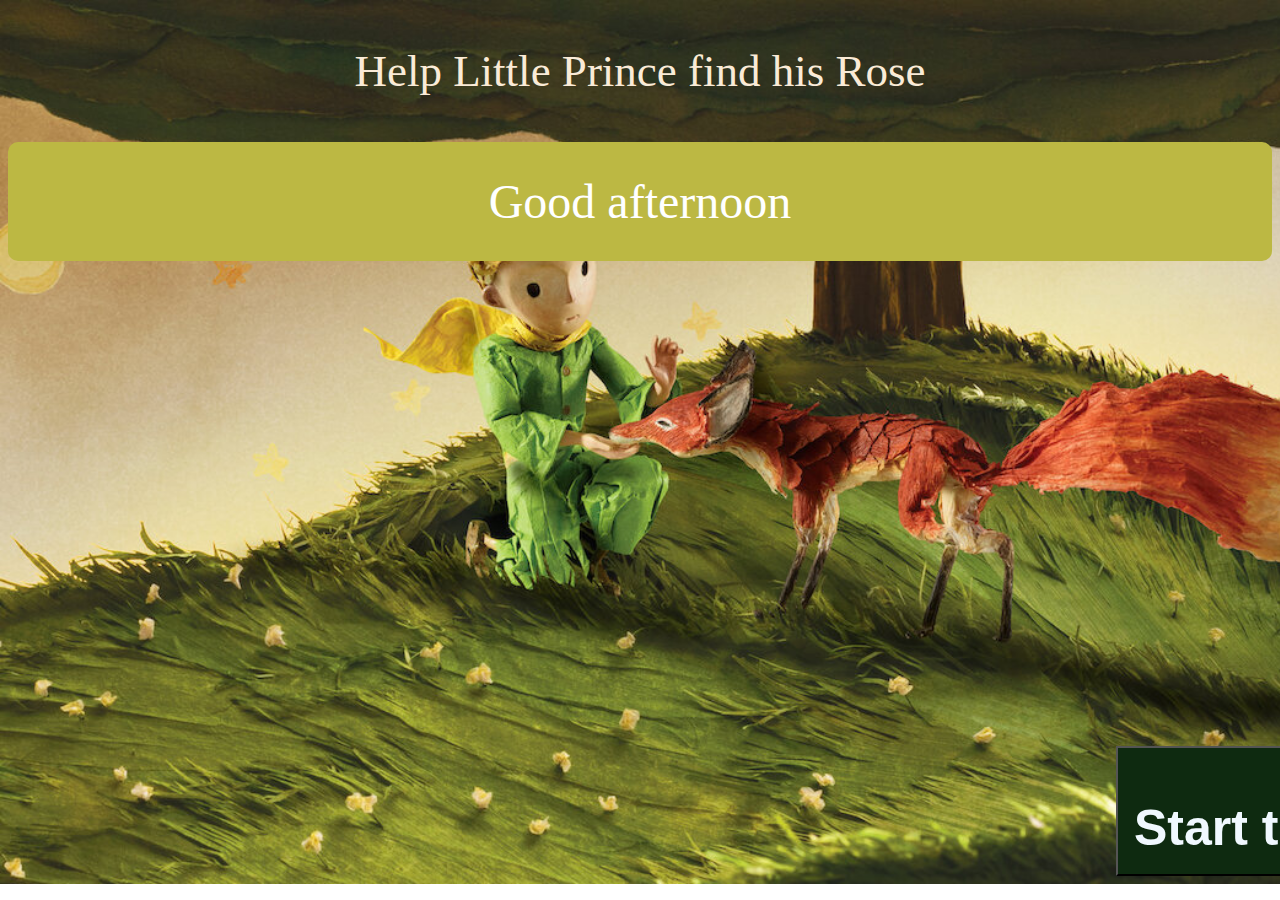
<file: index.html>
<!DOCTYPE html>
<html lang="en">
<head>
    <meta charset="UTF-8">
    <meta http-equiv="X-UA-Compatible" content="IE=edge">
    <meta name="viewport" content="width=device-width, initial-scale=1.0">
    <link rel="stylesheet" href="main.css"/>
    <title>Landing page</title>
</head>
<body>
    <div class="name">
        <p class="name">
            Help Little Prince find his Rose
        </p>
        <div id="greeting"></div>
    </div>
   <div class="button"> <a href="contact1.html">
        <button class="start"><p class="text">Start the game!</p></button>
    </a></div>

    <script src="case10.js"></script>
</body>
</html>
</file>
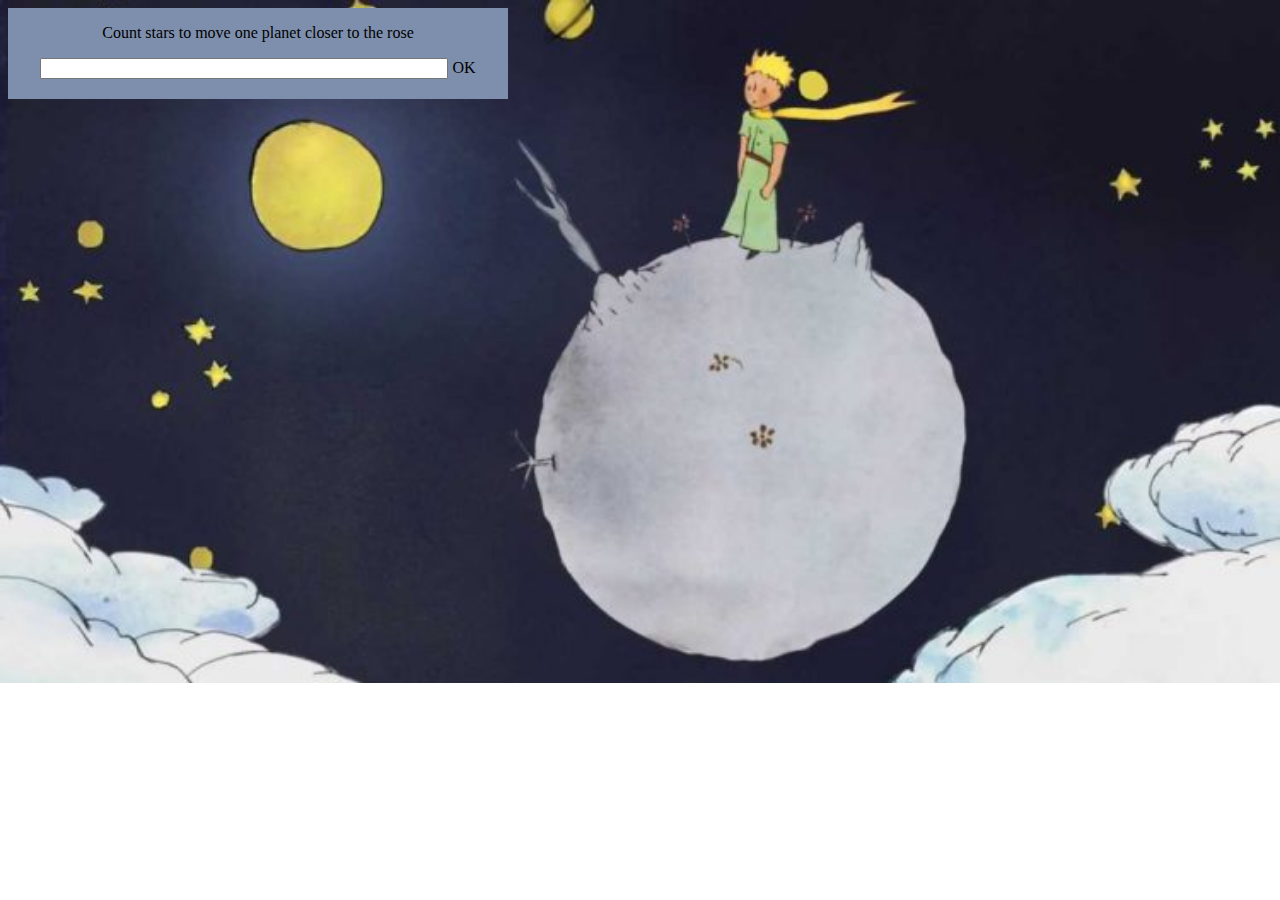
<file: contact1.html>
<!DOCTYPE html>
<html lang="en">
<head>
    <meta charset="UTF-8">
    <meta http-equiv="X-UA-Compatible" content="IE=edge">
    <meta name="viewport" content="width=device-width, initial-scale=1.0">
    <link rel="stylesheet" href="main1.css"/>
    <title>First step</title>
</head>
<body>
 <div class="instructions">
    <p>
   Count stars to move one planet closer to the rose
    </p>
    <div class="template">
    <input class="textbox" type="text"id="text">
    <a id="button">OK</a></div>
 </div>

    <script src="case.js"></script>
</body>
</html>
</file>
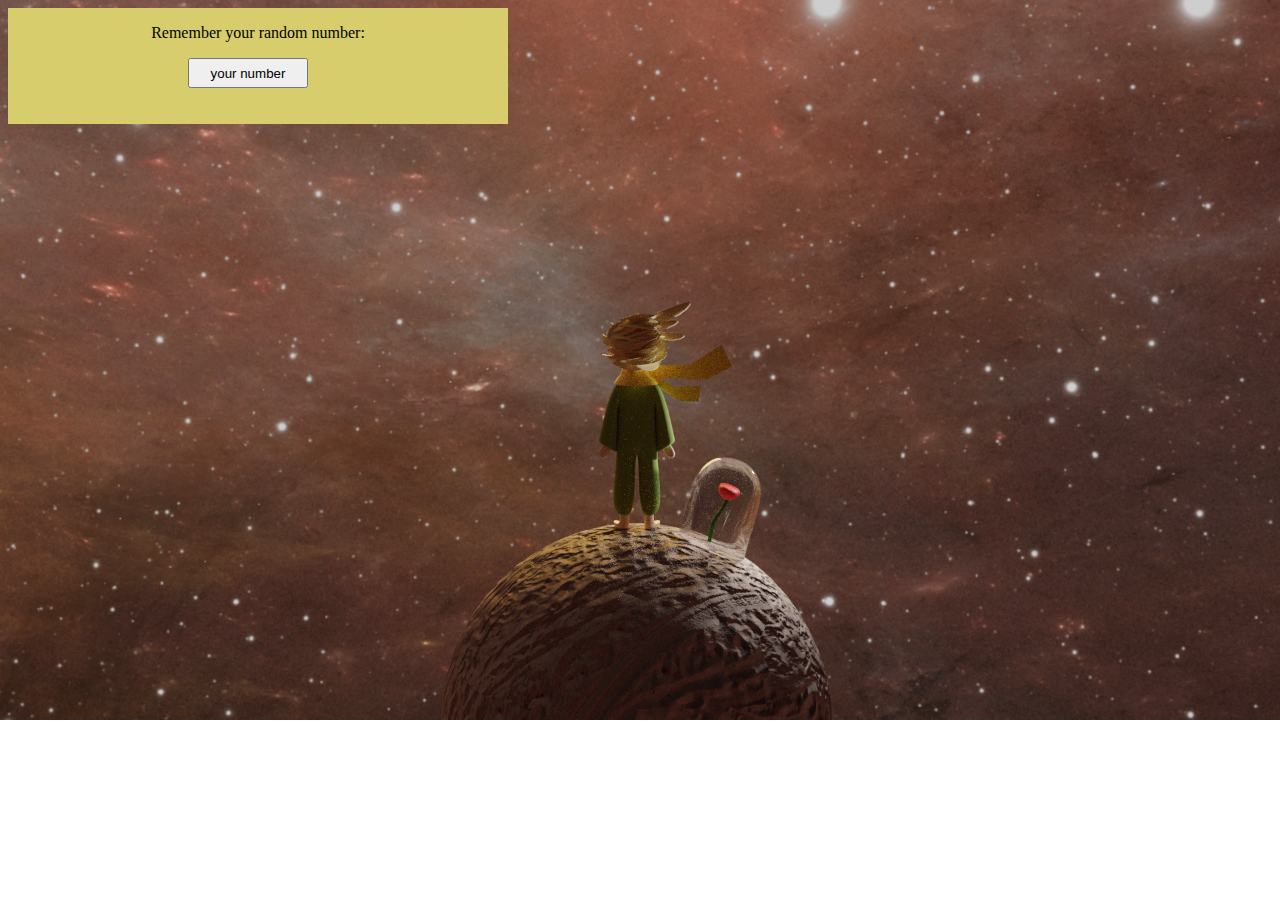
<file: contact2.html>
<!DOCTYPE html>
<html lang="en">
<head>
    <meta charset="UTF-8">
    <meta http-equiv="X-UA-Compatible" content="IE=edge">
    <meta name="viewport" content="width=device-width, initial-scale=1.0">
    <link rel="stylesheet" href="main2.css"/>
    <title>Document</title>
    </head>
    <body>
    <div class="task">
     <p> Remember your random number: </p>
     <button onclick= "myFunction()" id="randomnumber">your number</button>
     <p id="content"></p>
    </div>
    <div class="button"> <a href="contact3.html">
        
    </a></div>
   

   

    <script src="case2.js"></script>
</body>
</html>
</file>
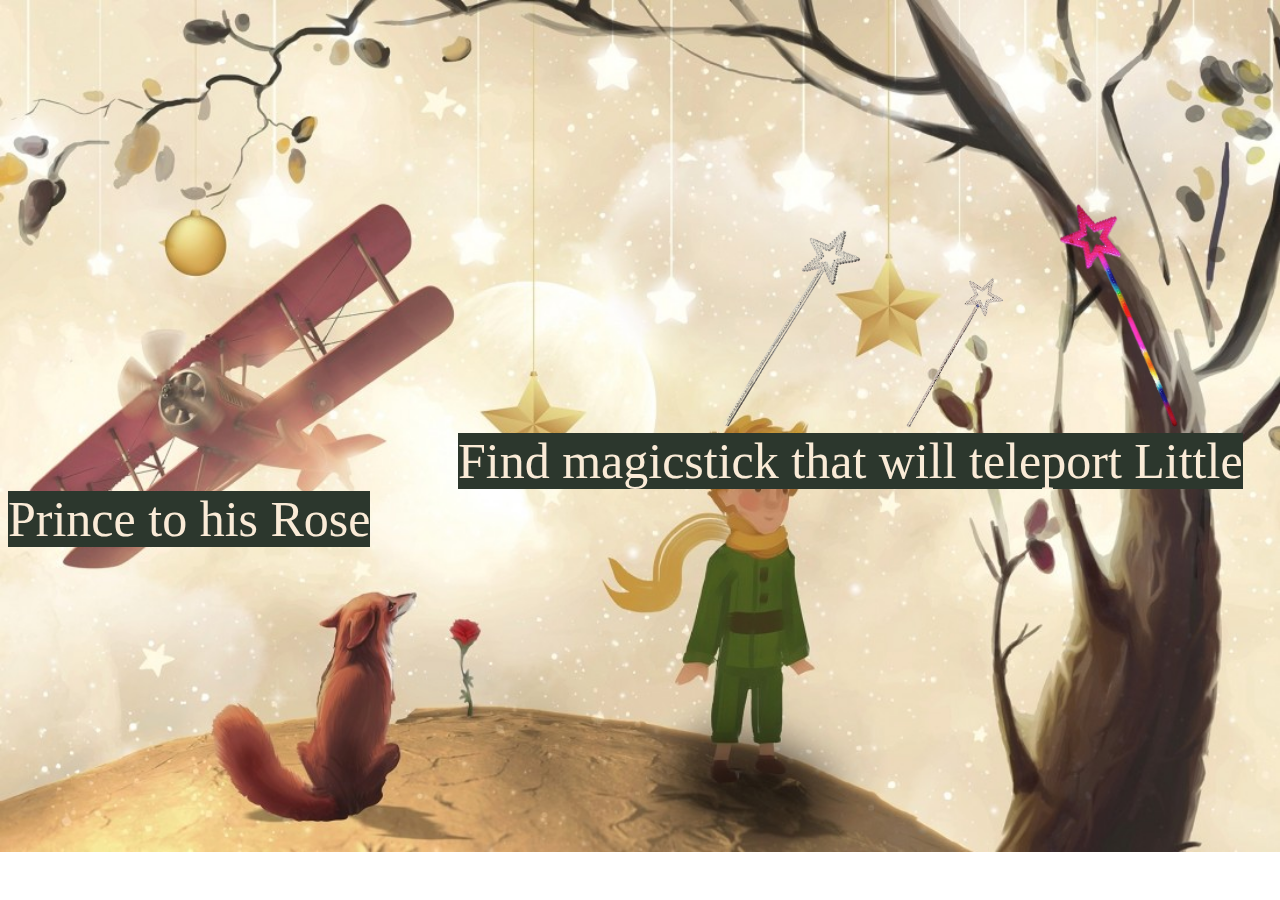
<file: contact3.html>
<!DOCTYPE html>
<html lang="en">
<head>
    <meta charset="UTF-8">
    <meta http-equiv="X-UA-Compatible" content="IE=edge">
    <meta name="viewport" content="width=device-width, initial-scale=1.0">
    <link rel="stylesheet" href="main3.css"/>
    <title>Document</title>
</head>
<body>
    <div class="magicsticks">

    <button id="correctstick" class="correctstick" onclick="myFunction()"><img
    src="images/ms.png"
    class="shinystick"
    alt="shiny stick"></button>

    <button id="wrongstick" class="wrongstick" onclick="myFunction2()"><img
        src="images/stick.png"
        class="silverstick"
        alt="silver stick"></button>

        <button id="incorrectstick" class="incorrectstick" onclick="myFunction3()"><img
            src="images/magickstick.png"
            class="rainbowstick"
            alt="rainbow stick"></button>
    </div> 

    <div>
        <p id="anothertask">Find magicstick that will teleport Little Prince to his Rose</p>
    </div>

    <script src="case.js">

      
    </script>
</body>
</html>
</file>
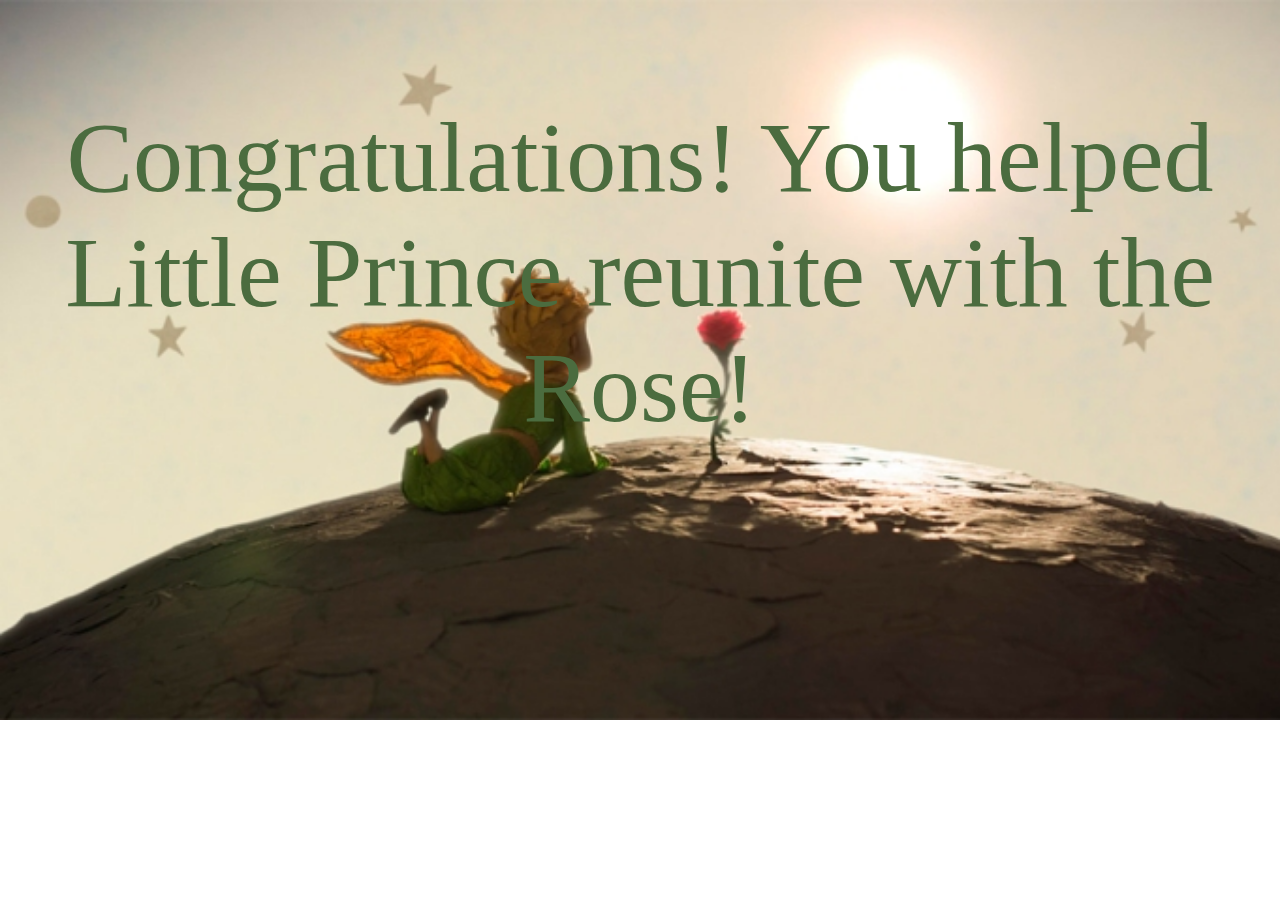
<file: contact4.html>
<!DOCTYPE html>
<html lang="en">
<head>
    <meta charset="UTF-8">
    <meta http-equiv="X-UA-Compatible" content="IE=edge">
    <meta name="viewport" content="width=device-width, initial-scale=1.0">
    <title>Document</title>
    <link rel="stylesheet" href="main4.css"/>
</head>
<body>
    <div class="endgame">
        <p>
            Congratulations! You helped Little Prince reunite with the Rose!
        </p>
    </div>

    <script type="text/javascript">
        
        
        
        let myObj = {
            name: "Olha",
            age: 18
        };

        let myObj_serialized = JSON.stringify(myObj);

        localStorage.setItem("myObj", myObj_serialized);

        let myObj_deserialized = JSON.parse(localStorage.getItem("myObj"));

        console.log(myObj_deserialized);
    </script>
</body>
</html>
</file>
<file: main.css>
.start{
    background-color: rgb(14, 42, 16);
    margin-top: 485px;
    margin-left: 980px;
    margin-right: 500px;
    width:400px;
    height:130px;
   }
   
   .text{
       font-size: 50px;
       font-weight: bold;
       color: aliceblue;
   }
   
   body{
       background-image: url(images/img65.jpg);
       background-repeat: no-repeat;
       background-size: cover;
   }
   
   
   .button{
       margin-left: 10vw;
   }
   
   .name{
       font-size: 45px;
       text-align: center;
   }
   #greeting {
       padding: 2rem;
       background: #bcb843;
       border-radius: 10px;
       font-size: 3rem;
       color: #fff;
     }

     .name{
        color: antiquewhite;
     }
</file>
<file: main1.css>
body{
    background-image: url(images/img1.jpeg);
    background-repeat: no-repeat;
    background-size: cover;
}

.magicstick{
    width: 100px;
    top: 300px;
    left: 1000px;
    position: absolute;
}

.instructions{
    width:500px;
    height:auto;
    background-color: rgb(126, 143, 173);
    display: flex;
    flex-direction: column;
    justify-content: center;
    justify-items: center;
    text-align: center;

}

.textbox{
    width:400px;
    margin-bottom: 20px;
}

.button2{
    margin-top: 700px;
    margin-left: 1800px;
    width:150px;
    height:70px;
    font-weight: bold;
    font-size: x-large;
}
</file>
<file: main2.css>
body{
    background-image: url(images/littleprince.png);
    background-repeat: no-repeat;
    background-size: cover;
}

.greenstar{
    width:50px;
    margin-top: 350px;
    margin-left:200px;
}
.button3{
    margin-top: 500px;
    margin-left: 1800px;
    width:150px;
    height:70px;
    font-weight: bold;
    font-size: x-large;
}

#coin2const{
    width:150px;
    height:150px;
    margin-top: 600px;
    margin-left: 700px;
}

.task{
    background-color: rgb(216, 205, 108);
    display: flex;
    flex-direction: column;
    justify-content: center;
    justify-items: center;
    text-align: center;
    width:500px;
}

#content{
    width:400px;
    margin-bottom: 20px;
   margin-left: 50px;
}

#randomnumber{
    height: 30px;
    width:120px;
    margin-left: 180px;
}
</file>
<file: main3.css>
body{
    background-image: url(images/another.jpg);
    background-repeat: no-repeat;
    background-size: cover;
}

.rainbowstick{
    width:150px;
    
}

.shinystick{
    width:150px;
    height:200px;
}

.silverstick{
    width:150px;
}

.magicsticks{
    margin-top: 200px;
    margin-left: 700px;;
}

.correctstick{
    text-decoration: none;
    display: inline-block;
    cursor: pointer;
    border: none;
    background: none;
}

#anothertask{
    background-color: rgb(44, 55, 45);
    display: inline;
    margin-left: 450px;
    font-size: 50px;
    margin-bottom: 500px;
    font-weight: 400;
    color: antiquewhite;
}

.wrongstick{
    text-decoration: none;
    display: inline-block;
    cursor: pointer;
    border: none;
    background: none;
}

.incorrectstick{
    text-decoration: none;
    display: inline-block;
    cursor: pointer;
    border: none;
    background: none;
}
</file>
<file: main4.css>
body{
    background-image: url(images/endgame.jpg);
    background-repeat: no-repeat;
    background-size: cover;
}

.endgame{
    background-color: antiquewhite;
    margin-top: 300px;
    text-align: center;
    display: inline;
    font-size: 100px;
    color: rgb(75, 108, 63);
}
</file>
